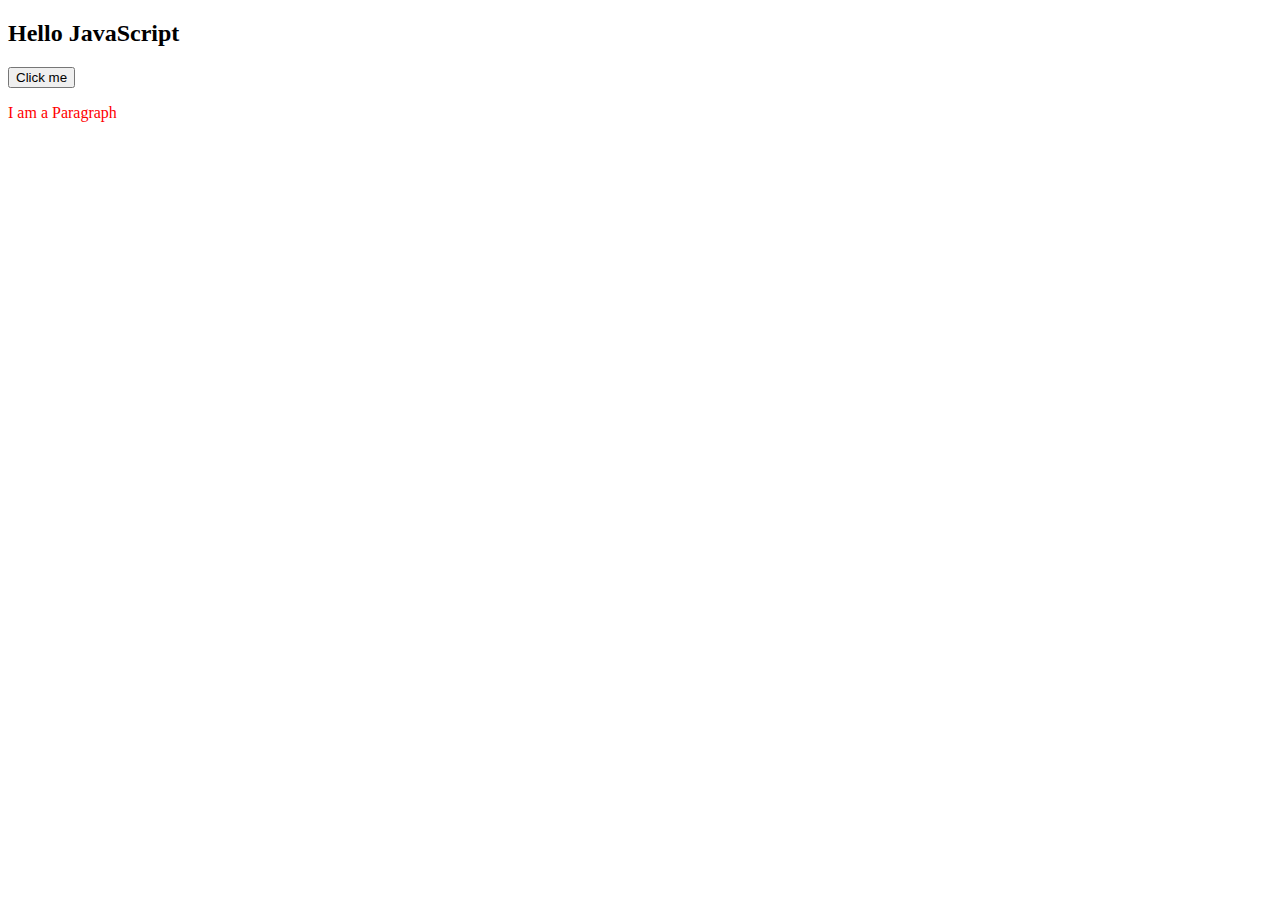
<file: index.html>
<!DOCTYPE html>
<html lang="en">
<head>
    <meta charset="UTF-8">
    <meta name="viewport" content="width=device-width, initial-scale=1.0">
    <title>Tarun</title>
    <link rel="stylesheet" href="style.css">
</head>
<body>
    <!-- <h1 class="heading">DOM Demo</h1>
    <h1 class="heading">DOM Demo</h1>
    <h1 class="heading">DOM Demo</h1>

    <button id="button1">Click me</button>
    <h3>dkad</h3>
    <p>tarunq</p>
    <p>tarunq</p> -->
    <!-- <div>
        <h2>Fruits</h2>
        <ul>
        <li>mango</li>
        <li>apple</li>
        <li>cheerry</li>
        <li>luchi</li>
        </ul>
    </div> -->

    <h2>Hello JavaScript</h2>
    <button class="factbtn" id ="btn">Click me</button>
    <div class="box"></div>
    <div class="box"></div>
    <div class="box"></div>
    <div class="box"></div>
    <div class="box"></div>

    <p class="paragraph">I am a Paragraph</p>
    <!-- <script src="8_Object&Classes.js" > -->
<script src="FetchAPI.js">
    </script>
</body>
</html>
</file>
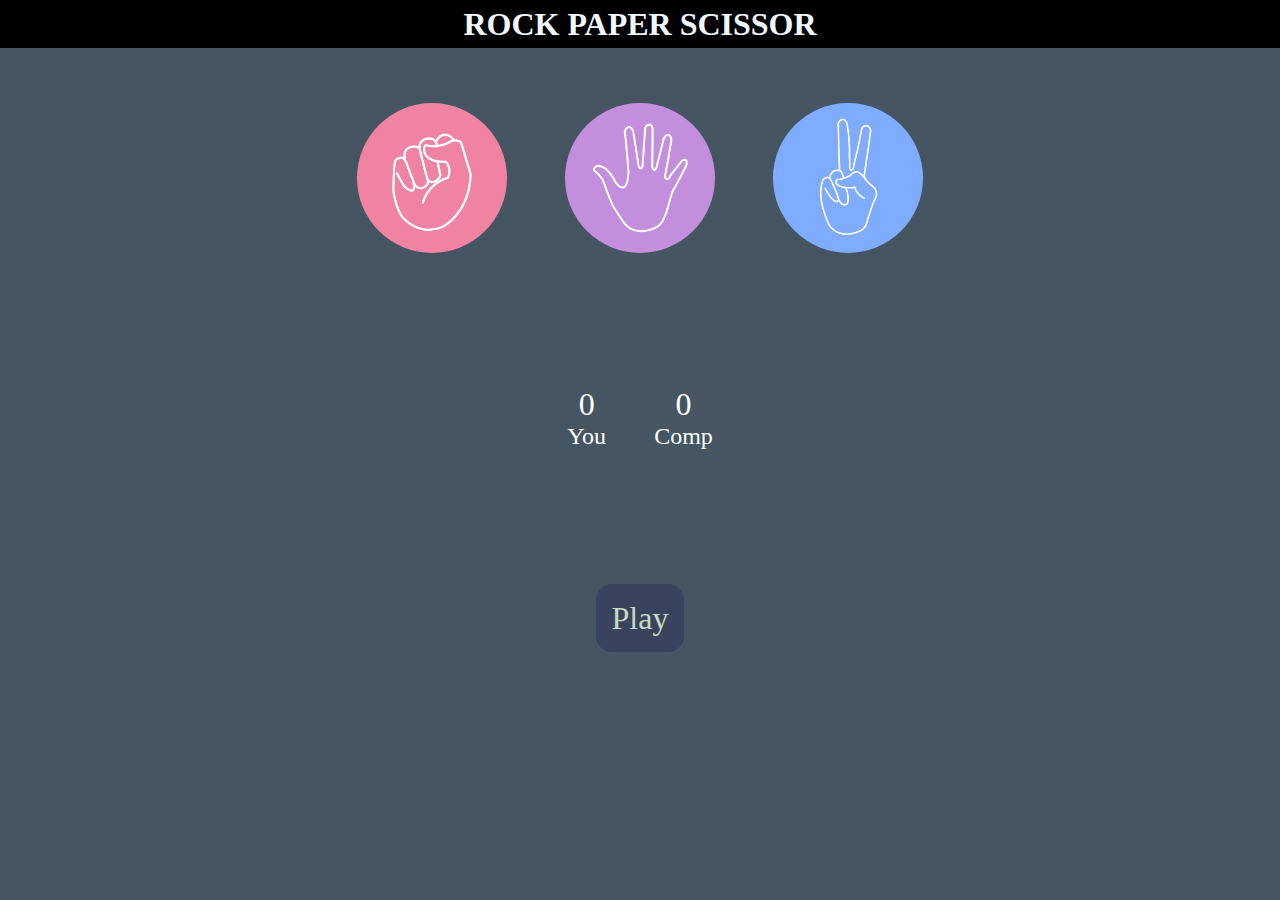
<file: Rock Paper Scissors/index.html>
<!DOCTYPE html>
<html lang="en">
<head>
    <meta charset="UTF-8">
    <meta name="viewport" content="width=device-width, initial-scale=1.0">
    <title>Rock Paper Scissor</title></h1>
    <link rel="stylesheet" href="style.css">
</head>
<body>
    <h1 id="heading">ROCK PAPER SCISSOR</h1>

    <div class="choices">
        <div class="choice" id="rock">
            <img src="images/rock.png" alt="rock">
        </div>
        <div class="choice" id="paper">
            <img src="images/paper.png" alt="paper">
        </div>
        <div class="choice" id="scissor">
            <img src="images/scissors.png" alt="scissor">
        </div>
    </div>
    <div class="scores">
        <div id="user">
           <p id="user_score">0</p>
           <p>You</p>
        </div>
        <div class="computer">
            <p id="comp_score">0</p>
            <p>Comp</p>
        </div>
    </div>

    <div class="msg_container">
        <p id="msg">Play</p>
    </div>
    <script src="script.js"></script>
</body>
</html>
</file>
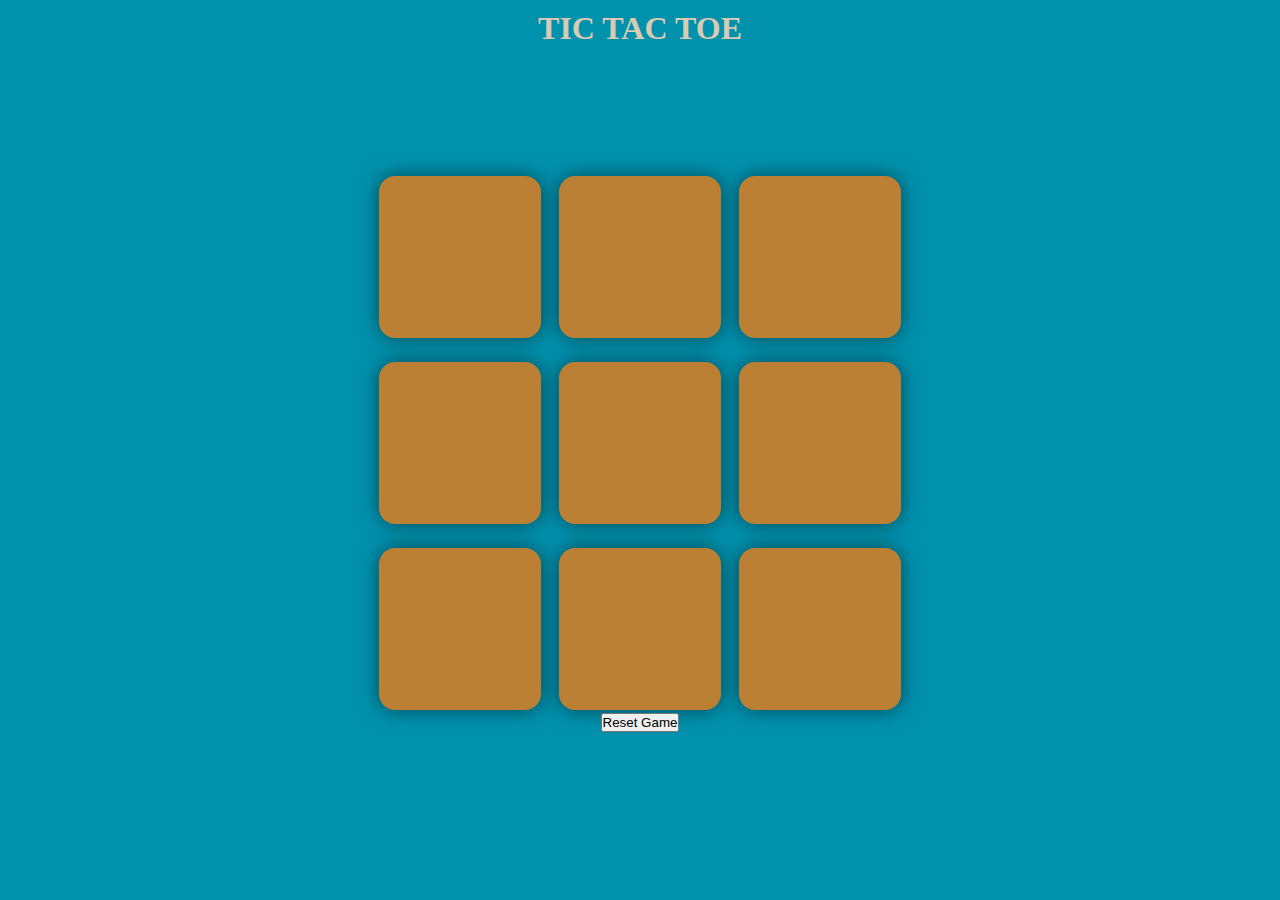
<file: Tic _tac_toe/index.html>
<!DOCTYPE html>
<html lang="en">
  <head>
    <meta charset="UTF-8" />
    <meta name="viewport" content="width=device-width, initial-scale=1.0" />
    <title>Tic Tac Toe</title>
    <link rel="stylesheet" href="style.css" />
  </head>
  <body>
    <main>
        <h1 id="heading">TIC TAC TOE</h1>
      <div class="container">
        <div class="game">
          <button class="box"></button>
          <button class="box"></button>
          <button class="box"></button>
          <button class="box"></button>
          <button class="box"></button>
          <button class="box"></button>
          <button class="box"></button>
          <button class="box"></button>
          <button class="box"></button>
        </div>
      <button class="reset">Reset Game</button>

      </div>
    </main>
    <script src="script.js"></script>
  </body>
</html>
</file>
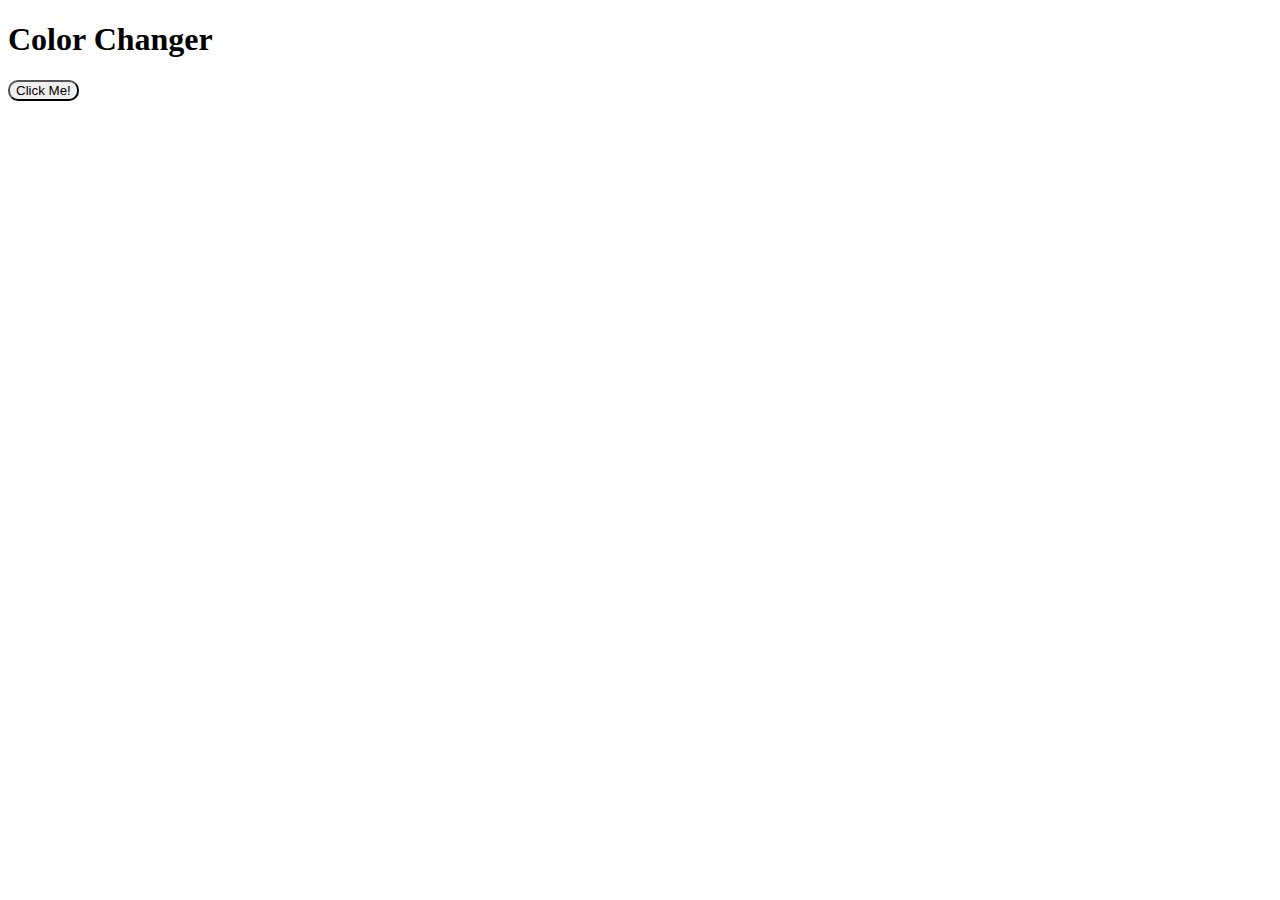
<file: toogle/index.html>
<!DOCTYPE html>
<html lang="en">
<head>
    <meta charset="UTF-8">
    <meta name="viewport" content="width=device-width, initial-scale=1.0">
    <title>Toggel</title>
    <link rel="stylesheet" href="style.css">
</head>
<body>
<button  id="toggle"></button>
<script src="script.js"></script>
</body>
</html>
</file>
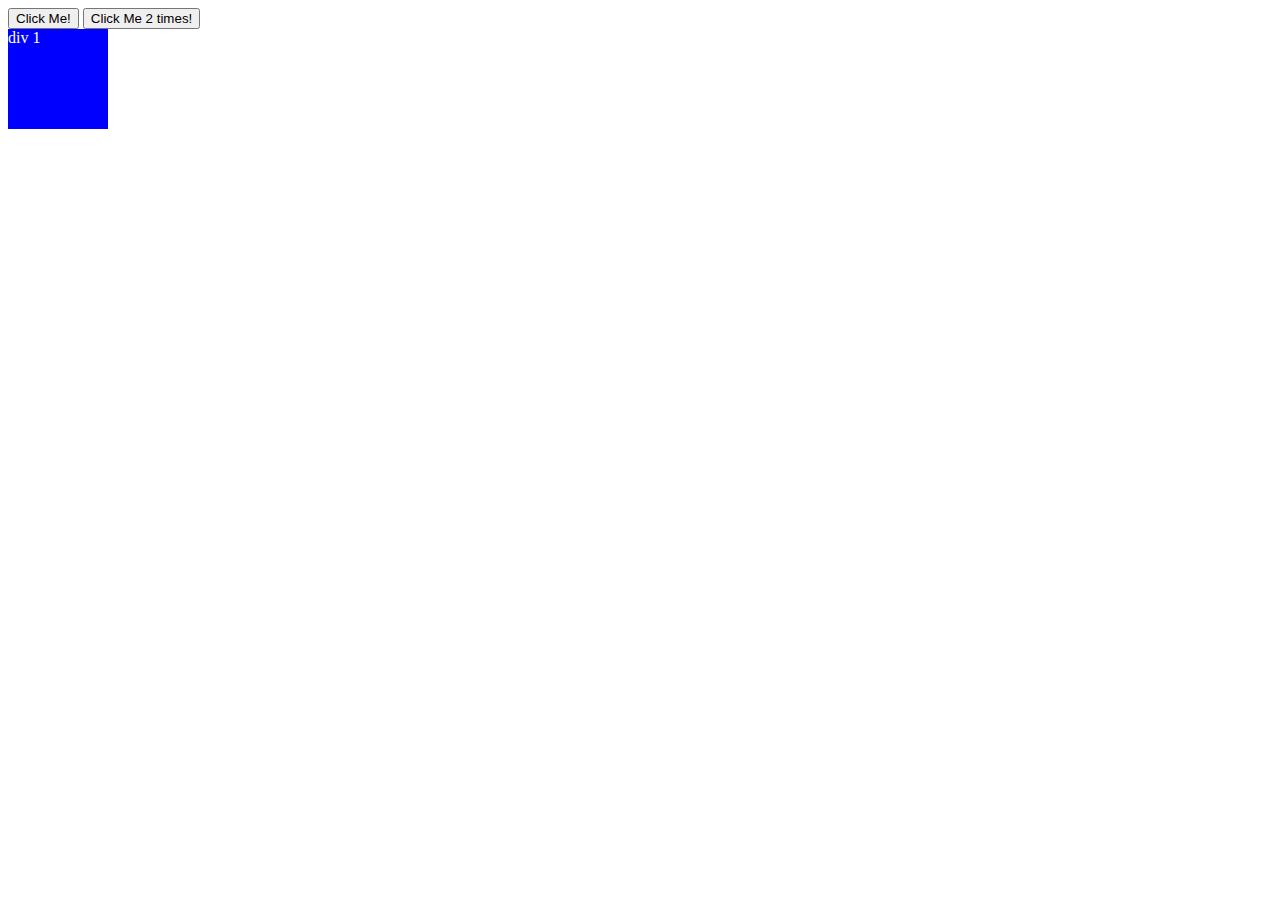
<file: event.html>
<!DOCTYPE html>
<html lang="en">
<head>
    <meta charset="UTF-8">
    <meta name="viewport" content="width=device-width, initial-scale=1.0">
    <title>Document</title>
    
</head>
<body>
    <!-- <button onclick="console.log('print'); alert('tarun')">Click Me!</button> -->
    <button id="btn1" >Click Me!</button>
    <button>Click Me 2 times!</button>
    <!-- <button ondblclick="alert('tarun')">Click Me 2 times!</button> -->
    <div class="box" ></div>
    <script src="7_Event_listeners.js"></script>
</body>
</html>
</file>
<file: style.css>
/* h1{
    color: blue;
    background-color: yellow;
}
button{
    background: blue;
    color:white
}
body{
    background-color: pink;
} */
.paragraph{
    color: red;
}
</file>
<file: Rock Paper Scissors/style.css>
* {
  margin: 0%;
  padding: 0%;
  text-align: center;
  background: #455561;
}
#heading {
  height: 3rem;
  background: #000;
  color: aliceblue;
  line-height: 3rem;
}
.choices {
  margin-top: 50px;
  display: flex;
  justify-content: center;
  align-items: center;
  gap: 3rem;
}
.choice {
  height: 160px;
  width: 160px;
  border-radius: 50%;
  overflow: hidden;

  display: flex;
  justify-content: center;
  align-items: center;
}
.choice img {
  height: 150px;
  width: 150px;
  object-fit: cover;
  border-radius: 50%;
}
.choice:hover {
  background: black;
}
.scores {
  margin-top: 10%;
  display: flex;
  justify-content: center;
  align-items: center;
  gap: 3rem;
  color: white;
  font-size: 1.5rem;
}

#user_score,
#comp_score {
  font-size: 2rem;
}
.msg_container{
  margin-top: 10%;
}
#msg{
  height: 5rem;
  line-height: 5rem;
  font-size: 2rem;
  background: #3A435E;
  color: #C6DABF;
  display: inline;
  padding: 1rem;
  border-radius: 1rem;
  
  
}
</file>
<file: Tic _tac_toe/style.css>
*{
    margin: 0;
    padding: 0;
}
body{
    background: #0091AD;
    text-align: center;
}
#heading{
    padding-top: 10px;
    color: #D9CAB3 ;
}
.container{
    height: 90vh;
    display: flex;
    flex-direction: column;
    justify-content: center;
    align-items: center;
}
.game{
    height: 60vmin;
    width: 60vmin;
    display: flex;
    flex-wrap: wrap;
    justify-content: center;
    align-items: center;
    gap: 2vmin;
}
.box{
    height: 18vmin;
    width: 18vmin;
    border-radius: 1rem;
    border: none;
    background: #BC8034;
    color: #5E0B15;
    font-size: 3rem;
    box-shadow: 0 0 20px rgba(0,0,0,0.5);
}
#reset{
    padding: 8px;
    border-radius: 10px;
    background: #000;
    color: aqua;
    font-size: 1rem;
    margin-top: 10px;
    border: none;
}
</file>
<file: toogle/style.css>
.dark{
    background-color: black;
    color: white;
}
.light{
    background-color: white;
    color: black;
}
</file>
